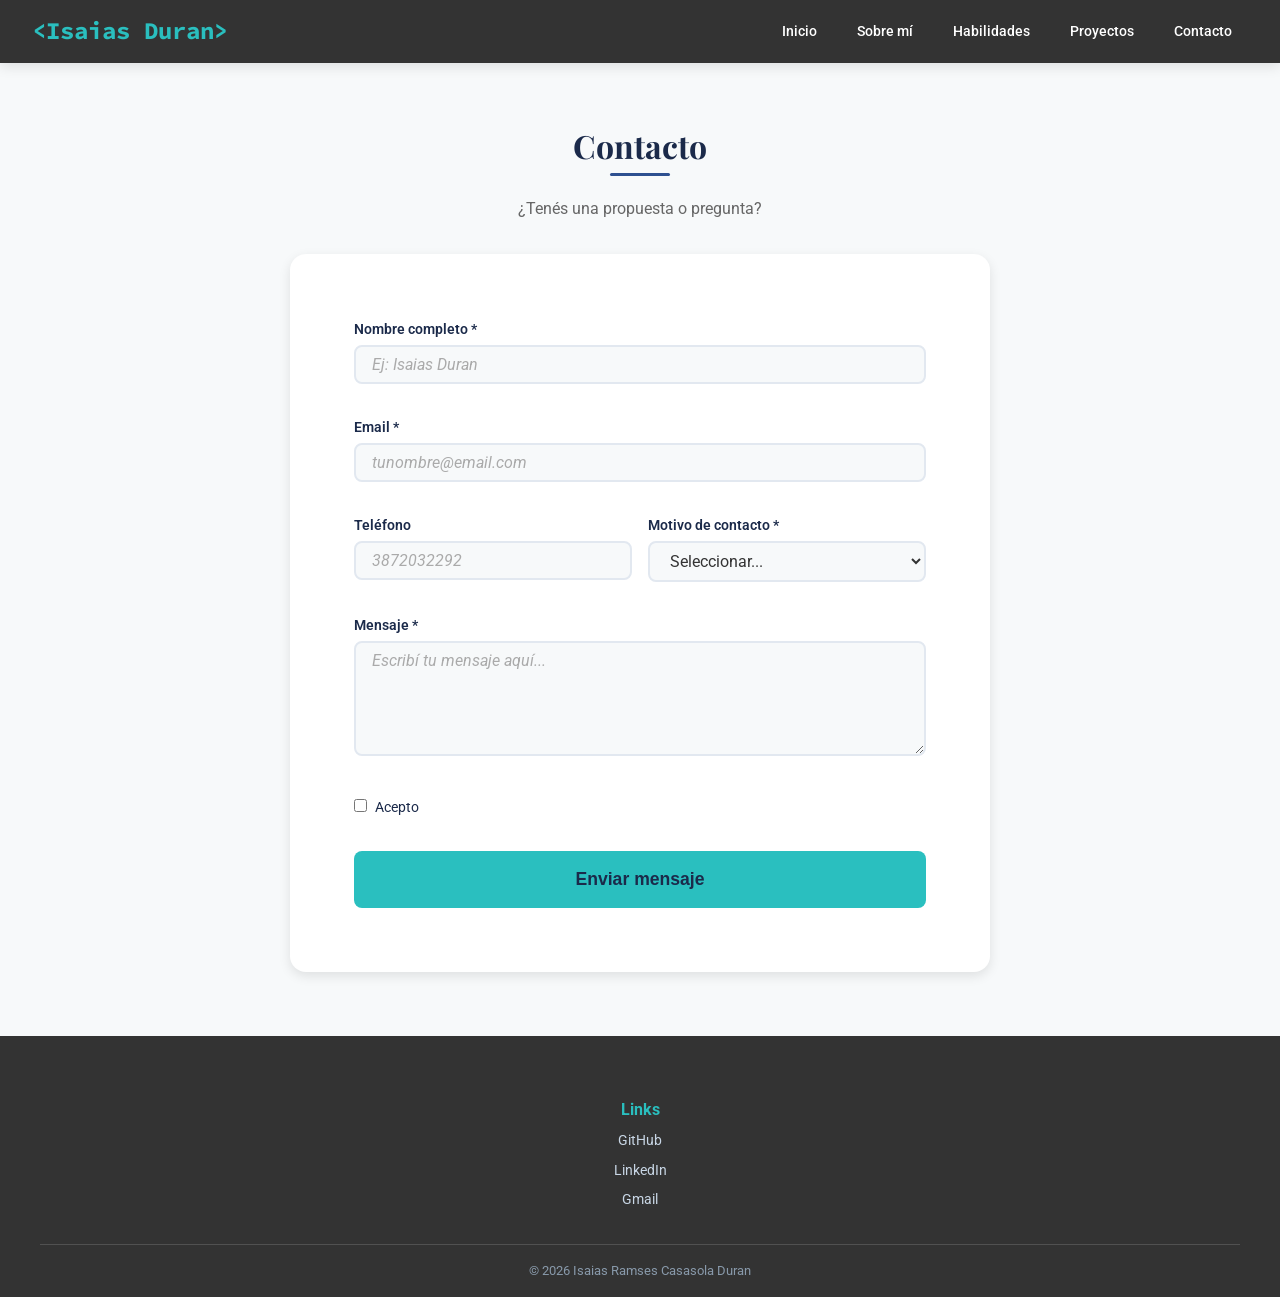
<file: contacto.html>
<!DOCTYPE html>
<html lang="es">
<head>

    <meta charset="UTF-8">
    <meta name="viewport" content="width=device-width, initial-scale=1.0">
    <title> Isaias Ramses Casasola Duran · Estudiante de Programación</title>
    <link rel="stylesheet" href="css/style.css">
    <link rel="preconnect" href="https://fonts.googleapis.com">
    <link rel="preconnect" href="https://fonts.gstatic.com" crossorigin>
    <link href="https://fonts.googleapis.com/css2?family=Roboto:ital,wght@0,100..900;1,100..900&display=swap" rel="stylesheet">
    <link href="https://fonts.googleapis.com/css2?family=Playfair+Display:wght@400;600;700&display=swap" rel="stylesheet">
    <link href="https://fonts.googleapis.com/css2?family=Source+Code+Pro:wght@400;600&display=swap" rel="stylesheet">
</head>
<body>
    <header class="site-header">

        <h1 class="logo"> 
            &lt;Isaias Duran&gt; 
        </h1>

        <nav class="navbar">
            <a href="index.html" class="nav-link">Inicio</a>
            <a href="#sobre-mi" class="nav-link">Sobre mí</a>
            <a href="#habilidades" class="nav-link">Habilidades</a>
            <a href="proyectos.html" class="nav-link">Proyectos</a>
            <a href="contacto.html"class="nav-link">Contacto</a>
        </nav>
    </header>
<main>
<section id="contacto" class="section">
            <h2 class="section-title">Contacto</h2>
            <p class="section-subtitle">
                ¿Tenés una propuesta o pregunta?
            </p>
            
            <form action="#" method="POST" class="contact-form">


                <div class="form-group">
                    <label for="nombre">Nombre completo *</label>
                    <input
                        type="text"
                        id="nombre"
                        name="nombre"
                        placeholder="Ej: Isaias Duran"
                        required
                        minlength="3"
                        maxlength="50"
                    >
                </div>

                <div class="form-group">
                    <label for="email">Email *</label>
                    <input
                        type="email"
                        id="email"
                        name="email"
                        placeholder="tunombre@email.com"
                        required
                    >
                </div>

                <div class="form-row">
                    <div class="form-group">
                        <label for="telefono">Teléfono</label>
                        <input
                            type="tel"
                            id="telefono"
                            name="telefono"
                            placeholder="3872032292"
                            pattern="[0-9]{10}"
                        >
                    </div>

                    <div class="form-group">
                        <label for="motivo">Motivo de contacto *</label>
                        <select id="motivo" name="motivo" required>
                            <option value="">Seleccionar...</option>
                            <option value="consulta">Consulta general</option>
                            <option value="propuesta">Propuesta laboral</option>
                            <option value="otro">Otro</option>
                        </select>
                    </div>
                </div>

                <div class="form-group">
                    <label for="mensaje">Mensaje *</label>
                    <textarea
                        id="mensaje"
                        name="mensaje"
                        rows="5"
                        placeholder="Escribí tu mensaje aquí..."
                        required
                        minlength="10"
                    ></textarea>
                </div>

                <div class="form-group">
                    <label class="checkbox-label">
                        <input type="checkbox" name="acepto" required>
                        Acepto
                    </label>
                </div>

                <button type="submit" class="btn btn-primary btn-full">
                    Enviar mensaje
                </button>

            </form>
        </section>
</main>
<footer class="site-footer">
        
            <div class="footer-section">
                <h3>Links</h3>
                <ul class="footer-links">
                    <li><a href="https://github.com/IsaiasDc2" target="_blank">GitHub</a></li>
                    <li><a href="https://linkedin.com" target="_blank">LinkedIn</a></li>
                    <li><a href="https://gmail.com" target="_blank">Gmail</a></li>
                </ul>
            </div>
        </div>

        <hr class="footer-divider">

        <p class="footer-copyright">
            &copy; 2026 Isaias Ramses Casasola Duran 

        </p>
    </footer>
</body>
</html>
</file>
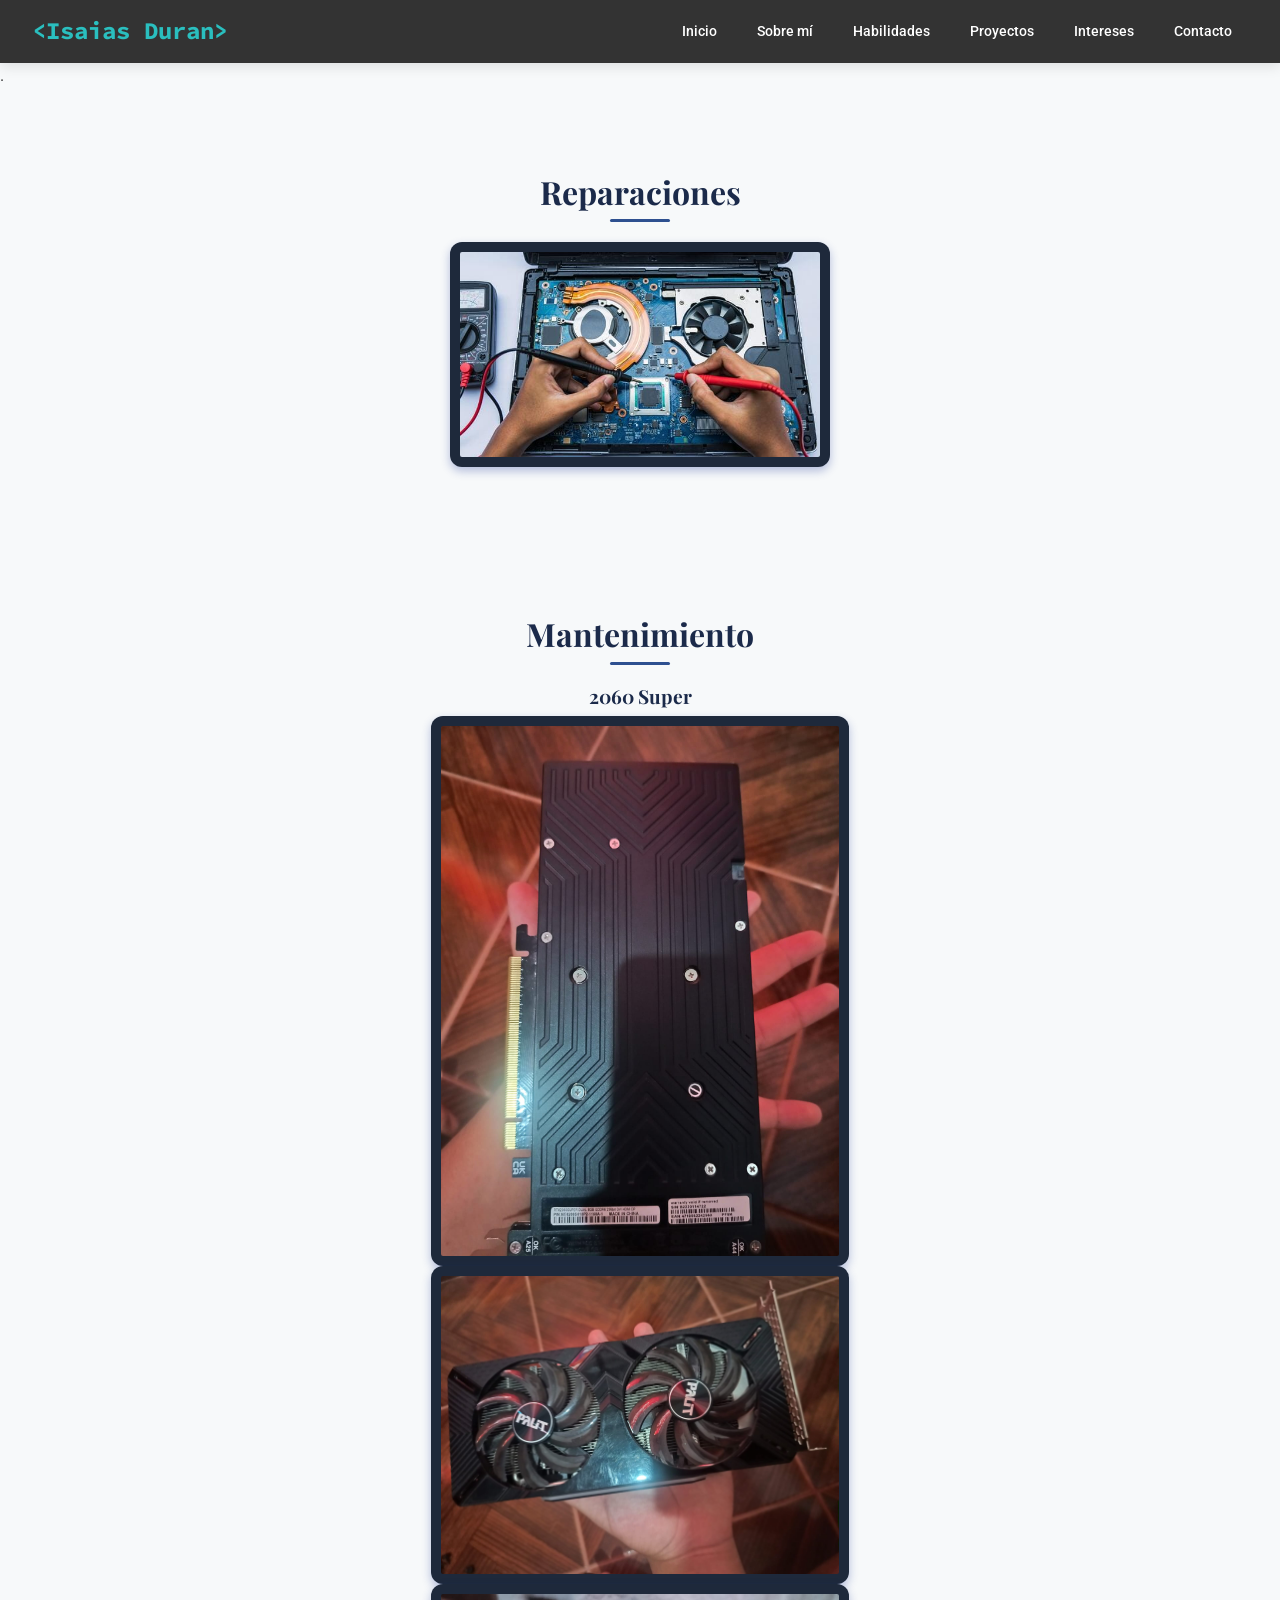
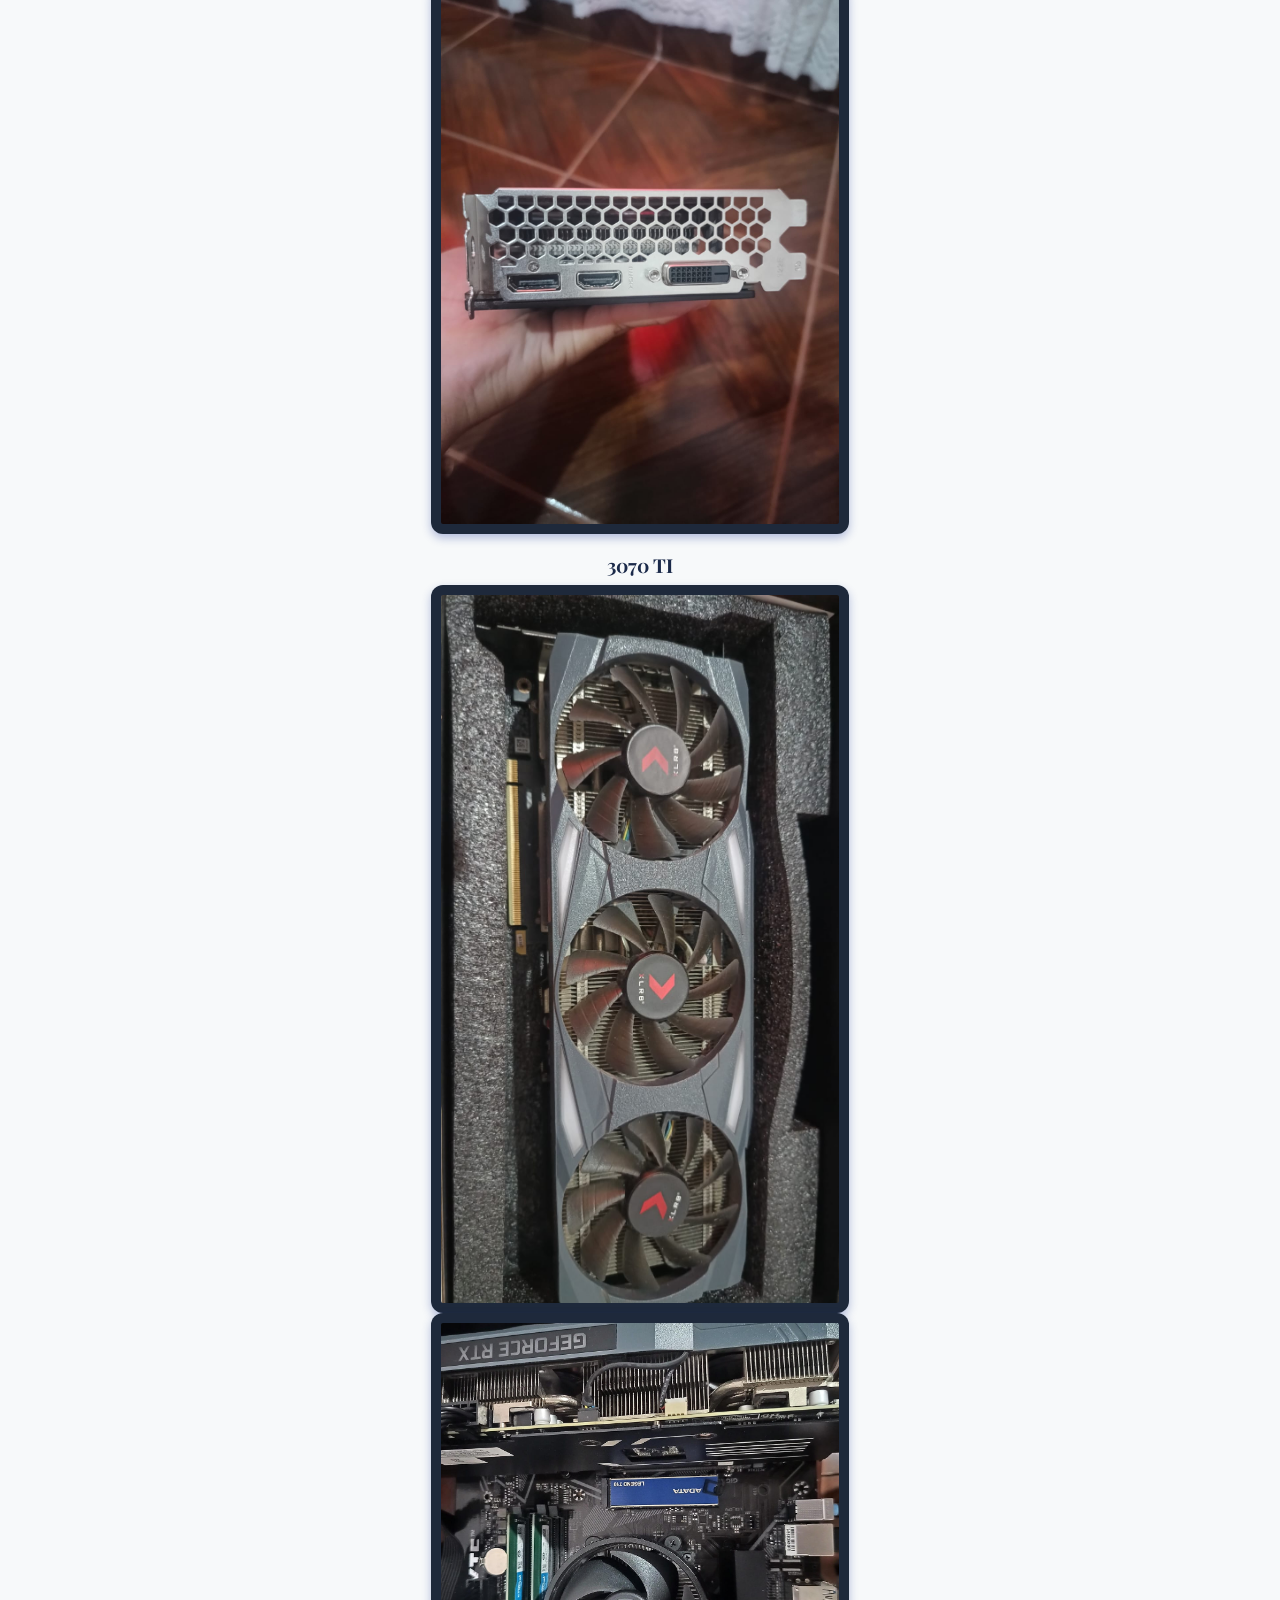
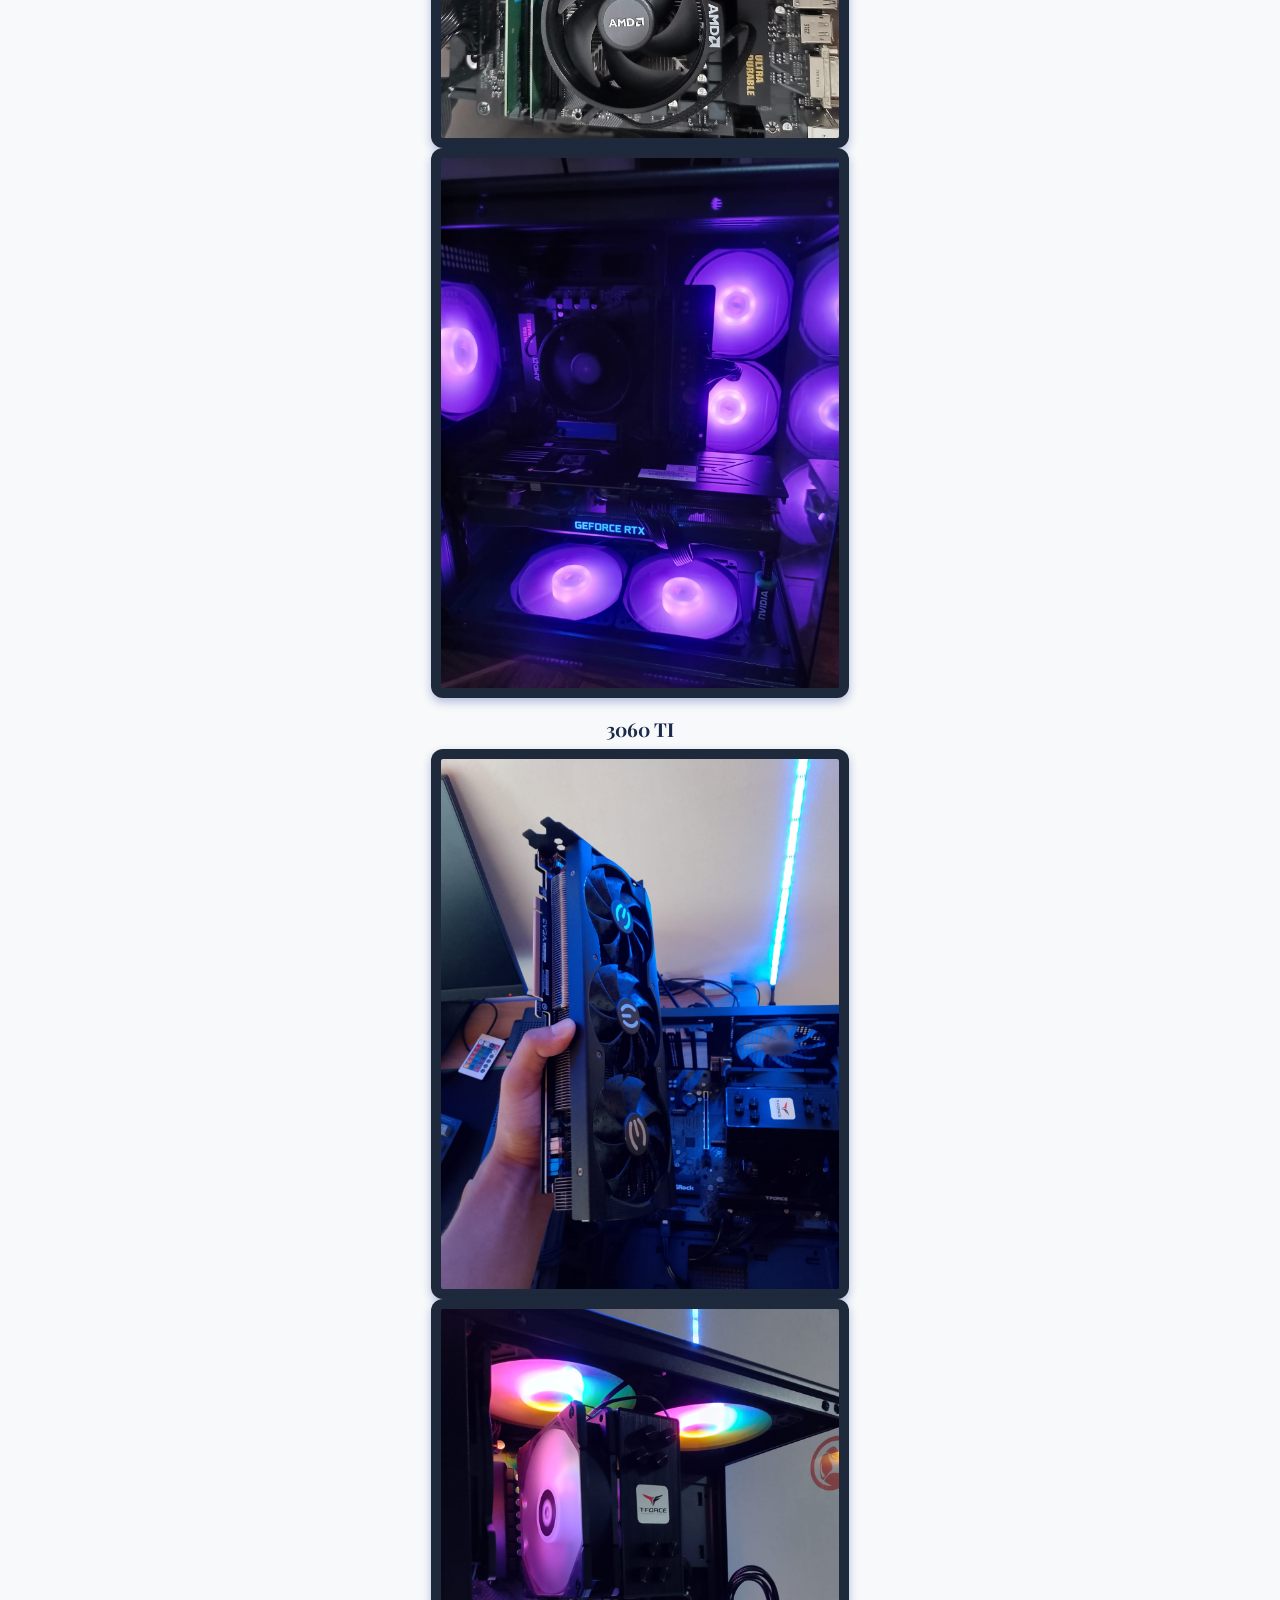
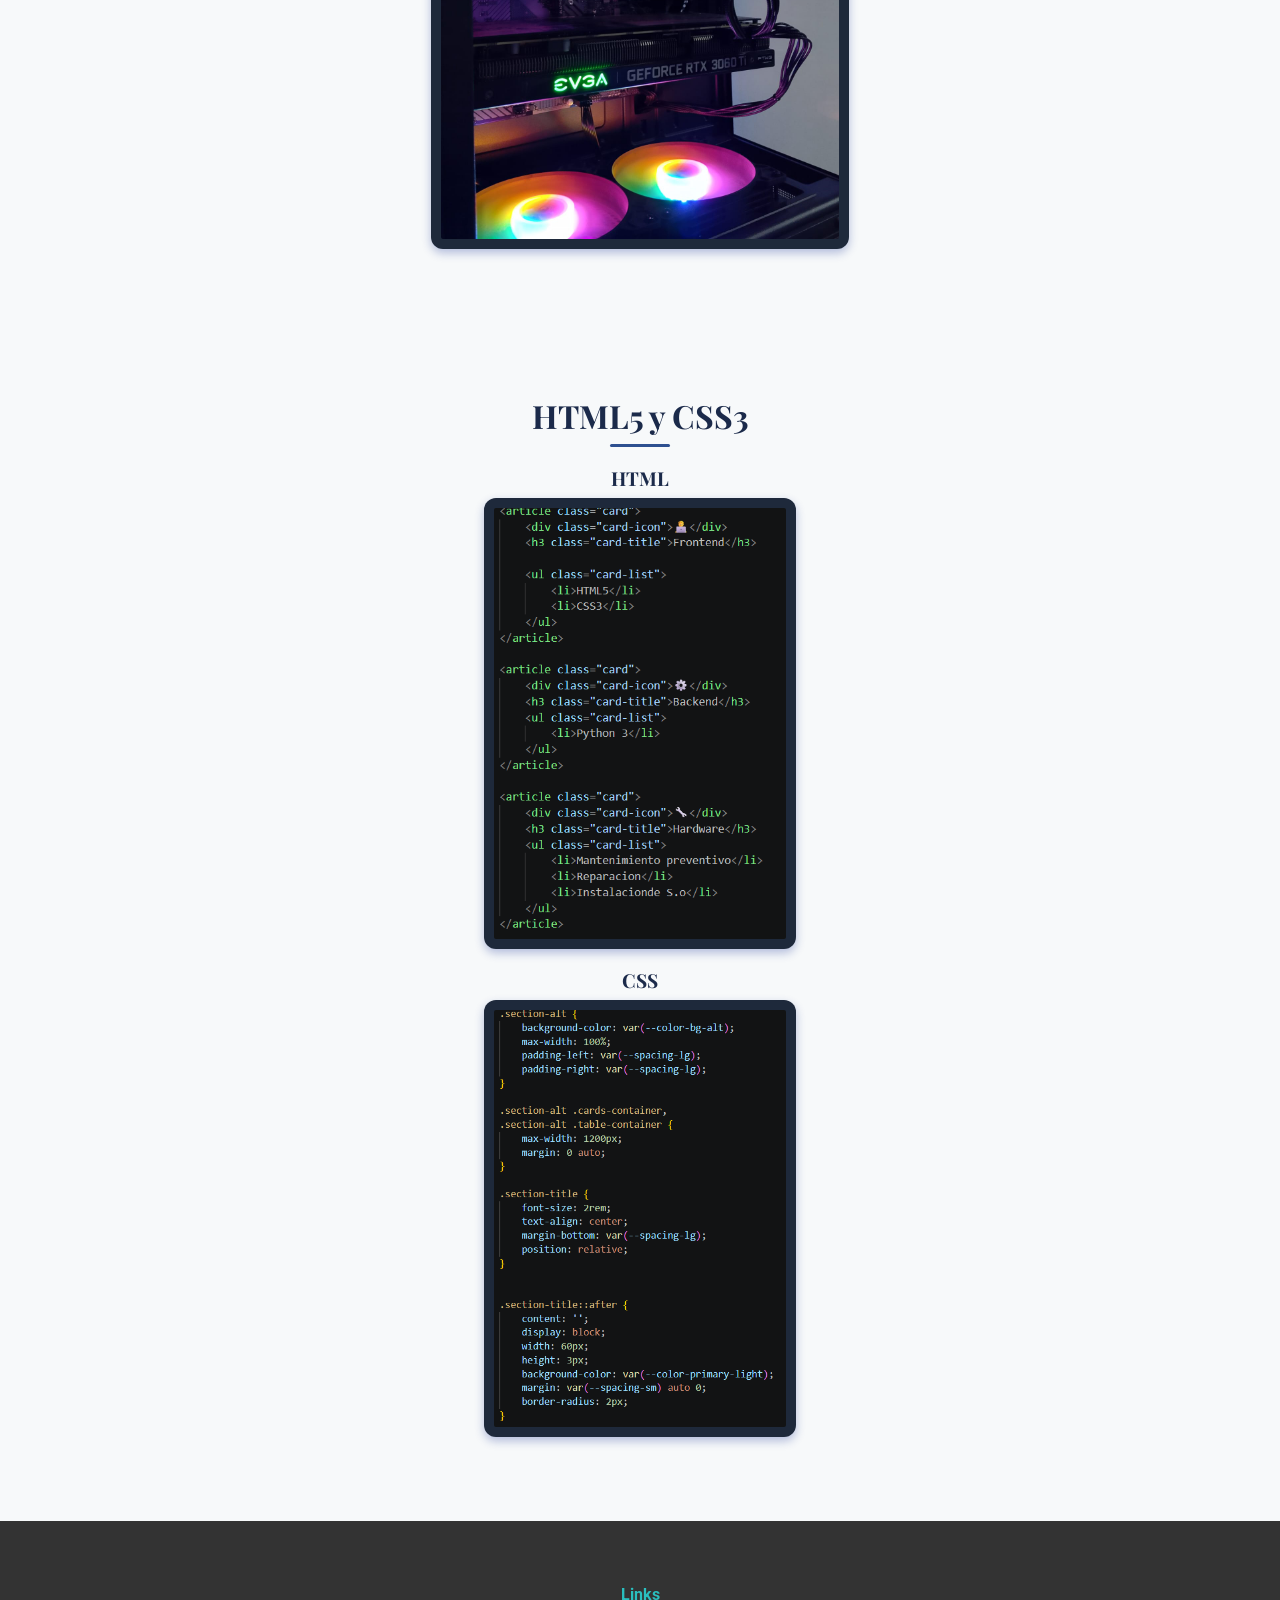
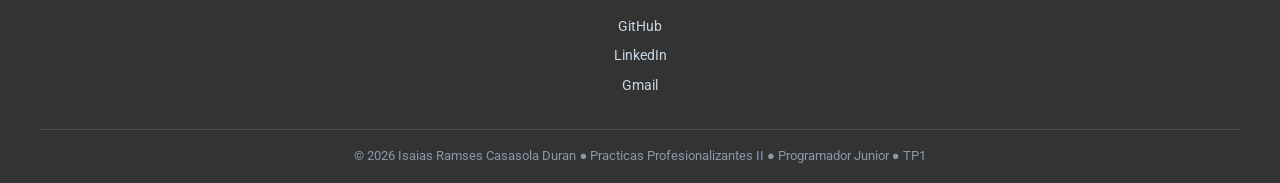
<file: proyectos.html>
<!DOCTYPE html>
<html lang="es">
<head>

    <meta charset="UTF-8">
    <meta name="viewport" content="width=device-width, initial-scale=1.0">
    <title> Isaias Ramses Casasola Duran · Estudiante de Analisis de Sistemas y desarrollo web</title>
    <link rel="stylesheet" href="css/style.css">
    <link rel="preconnect" href="https://fonts.googleapis.com">
    <link rel="preconnect" href="https://fonts.gstatic.com" crossorigin>
    <link href="https://fonts.googleapis.com/css2?family=Roboto:ital,wght@0,100..900;1,100..900&display=swap" rel="stylesheet">
    <link href="https://fonts.googleapis.com/css2?family=Playfair+Display:wght@400;600;700&display=swap" rel="stylesheet">
    <link href="https://fonts.googleapis.com/css2?family=Source+Code+Pro:wght@400;600&display=swap" rel="stylesheet">
</head>

<body>

    <header class="site-header">

        <h1 class="logo">
            &lt;Isaias Duran&gt;
        </h1>

        <nav class="navbar">
            <a href="index.html" class="nav-link">Inicio</a>
            <a href="#sobre-mi" class="nav-link">Sobre mí</a>
            <a href="#habilidades" class="nav-link">Habilidades</a>
            <a href="#proyectos" class="nav-link">Proyectos</a>
            <a href="#Intereses"class="nav-link">Intereses</a>
            <a href="contacto.html"class="nav-link">Contacto</a>
        </nav>
    </header>
.
    <main>
        
        <div class="gallery-container">
        <section id="Reparaciones" class="section">
            <h2 class="section-title">Reparaciones</h2>

            
            <img src="Imagenes/arreglandoilustrativo2.jpeg" alt="2060" style="max-width: 60%; height: auto;">
            

        </section>

        <section id="Reparaciones" class="section">
            <h2 class="section-title">Mantenimiento</h2>
            <h3 class="card-title">2060 Super</h3>
            <img src="Imagenes/2060 s1.jpeg" alt="2060" style="max-width: 60%; height: auto;">
            <img src="Imagenes/2060 s2.jpeg" alt="2060" style="max-width: 60%; height: auto;">
            <img src="Imagenes/2060 s3.jpeg" alt="2060" style="max-width: 60%; height: auto;">
            <h3 class="card-title">3070 TI</h3>
            <img src="Imagenes/mantenimiento placa 3070 ti.jpeg" alt="3070" style="max-width: 60%; height: auto;">
            <img src="Imagenes/testeando 3070 ti.jpeg" alt="3070" style="max-width: 60%; height: auto;">
            <img src="Imagenes/resultado3070.jpeg" alt="3070" style="max-width: 60%; height: auto;">

            <h3 class="card-title">3060 TI</h3>
            <img src="Componentes/3060 ti.jpeg" alt="css" style="max-width: 60%; height: auto;">
            <img src="Componentes/Fotopcmantenimiento.jpeg" alt="css" style="max-width: 60%; height: auto;">

        </section>

        <section id="Reparaciones" class="section">
            <h2 class="section-title">HTML5 y CSS3</h2>
            <h3 class="card-title">HTML</h3>
            <img src="Imagenes/Captura de pantalla 2026-04-08 041736.png" alt="html" style="max-width: 60%; height: auto;">
            <h3 class="card-title">CSS</h3>
            <img src="Imagenes/Captura de pantalla 2026-04-08 041829.png" alt="css" style="max-width: 60%; height: auto;">


        </section>

            
    </div>

        

    </main>

    <footer class="site-footer">
        
            <div class="footer-section">
                <h3>Links</h3>
                <ul class="footer-links">
                    <li><a href="https://github.com/IsaiasDc2" target="_blank">GitHub</a></li>
                    <li><a href="https://linkedin.com" target="_blank">LinkedIn</a></li>
                    <li><a href="https://gmail.com" target="_blank">Gmail</a></li>
                </ul>
            </div>
        </div>

        <hr class="footer-divider">

        <p class="footer-copyright">
            &copy; 2026 Isaias Ramses Casasola Duran ● Practicas Profesionalizantes II ● Programador Junior ● TP1

        </p>
    </footer>

</body>
</html>
</file>
<file: css/style.css>
:root{
    --color-primary: #1B2A4A;       
    --color-primary-light: #2E5090;
    --color-accent: #2ABFBF;       
    --color-text: #333333;          
    --color-text-light: #666666;    
    --color-bg: #F7F9FA;            
    --color-bg-alt: #EDF2F7;        
    --color-white: #FFFFFF;
    --color-border: #E2E8F0;        
    --color-success: #27AE60;       
    --color-warning: #F59E0B;       

    --font-body: 'Segoe UI', 'Roboto', Arial, sans-serif;
    --font-heading: 'Playfair Display', serif;
    --font-code: 'Source Code Pro', monospace;

    --spacing-xs: 0.25rem;   
    --spacing-sm: 0.5rem;    
    --spacing-md: 1rem;      
    --spacing-lg: 2rem;     
    --spacing-xl: 4rem;     

    --radius-sm: 4px;
    --radius-md: 8px;
    --radius-lg: 16px;
    --radius-full: 50%;      
    --shadow-sm: 0 1px 3px rgba(0, 0, 0, 0.08);
    --shadow-md: 0 4px 12px rgba(0, 0, 0, 0.1);
    --shadow-lg: 0 8px 24px rgba(0, 0, 0, 0.12);

    
    --transition: all 0.3s ease;
}

.roboto-uniquifier {
  font-family: "Roboto", sans-serif;
  font-optical-sizing: auto;
  font-weight: weight;
  font-style: normal;
  font-variation-settings:
    "wdth" 100;
}


*, *::before, *::after {
    box-sizing: border-box;  
    margin: 0;               
    padding: 0;              
}


body {
    font-family: var(--font-body);      
    font-size: 16px;                      
    line-height: 1.6;                     
    color: var(--color-text);             
    background-color: var(--color-bg);    
}


h1, h2, h3 {
    font-family: var(--font-heading);
    color: var(--color-primary);
    line-height: 1.2;  
}

img {
    max-width: 100%;      
    height: auto;          
    display: block;        
}

a {
    color: var(--color-primary-light);
    text-decoration: none;                
    transition: var(--transition);        
}

a:hover {
    color: var(--color-accent);
}

ul {
    list-style: none;
}

.site-header {
    display: flex;                        
    justify-content: space-between;       
    align-items: center;                  
    padding: var(--spacing-md) var(--spacing-lg);   
    background-color: var(--color-text);         
    position: sticky;                     
    top: 0;
    z-index: 100;                        
    box-shadow: var(--shadow-md);
}

.logo {
    font-family: var(--font-code);        
    font-size: 1.5rem;
    color: var(--color-accent);           
    font-weight: 700;
}

.navbar {
    display: flex;                        
    gap: var(--spacing-sm);               
}

.nav-link {
    color: var(--color-white);
    padding: var(--spacing-xs) var(--spacing-md);
    border-radius: var(--radius-md);
    font-weight: 500;
    font-size: 0.9rem;
    transition: var(--transition);
}


.nav-link:hover {
    background-color: rgba(5, 68, 110, 0.329);    
    color: var(--color-accent);
    transform: translateY(-2px);                     
}


.hero {
    
    background: linear-gradient(135deg, var(--color-primary) 0%, #2E4A6E 100%);
    color: var(--color-white);
    padding: var(--spacing-xl) var(--spacing-lg);
    text-align: center;
    min-height: 60vh;                     
    display: flex;                        
    align-items: center;                  
    justify-content: center;              
}

.hero-greeting {
    font-size: 1.2rem;
    color: var(--color-accent);
    margin-bottom: var(--spacing-xs);
    letter-spacing: 2px;                  
    text-transform: uppercase;            
}

.hero-name {
    font-size: 3.5rem;
    color: var(--color-white);
    margin-bottom: var(--spacing-md);
    
    text-shadow: 0 2px 4px rgba(0, 0, 0, 0.3);
}

.hero-role {
    font-size: 1.3rem;
    margin-bottom: var(--spacing-sm);
    color: #C8D6E5;
}

.hero-description {
    font-size: 1.1rem;
    color: #A0B4C8;
    margin-bottom: var(--spacing-lg);
    max-width: 600px;
    margin-left: auto;                    
    margin-right: auto;
}

.hero-description em {
    color: var(--color-accent);
    font-style: normal;                   
    font-weight: 600;
}

.btn {
    display: inline-block;
    padding: var(--spacing-sm) var(--spacing-lg);
    border-radius: var(--radius-md);
    font-weight: 600;
    font-size: 1rem;
    cursor: pointer;
    transition: var(--transition);
    border: 2px solid transparent;
    text-align: center;
}


.btn-primary {
    background-color: var(--color-accent);
    color: var(--color-primary);
}

.btn-primary:hover {
    background-color: #24A8A8;            
    color: var(--color-white);
    transform: translateY(-3px);          
    box-shadow: var(--shadow-lg);        
}

.btn-secondary {
    background-color: transparent;
    color: var(--color-white);
    border-color: var(--color-white);
    margin-left: var(--spacing-md);
}

.btn-secondary:hover {
    background-color: var(--color-white);
    color: var(--color-primary);
}


.btn-small {
    padding: var(--spacing-xs) var(--spacing-md);
    font-size: 0.85rem;
    background-color: var(--color-primary);
    color: var(--color-white);
}

.btn-small:hover {
    background-color: var(--color-accent);
    color: var(--color-primary);
}


.btn-full {
    width: 100%;
    padding: var(--spacing-md);
    font-size: 1.1rem;
}


.section {
    padding: var(--spacing-xl) var(--spacing-lg);
    max-width: 1200px;                    
    margin: 0 auto;                       
}

.section-alt {
    background-color: var(--color-bg-alt);
    max-width: 100%;                      
    padding-left: var(--spacing-lg);
    padding-right: var(--spacing-lg);
}

.section-alt .cards-container,
.section-alt .table-container {
    max-width: 1200px;
    margin: 0 auto;
}

.section-title {
    font-size: 2rem;
    text-align: center;
    margin-bottom: var(--spacing-lg);
    position: relative;
}


.section-title::after {
    content: '';                           
    display: block;
    width: 60px;
    height: 3px;
    background-color: var(--color-primary-light);
    margin: var(--spacing-sm) auto 0;
    border-radius: 2px;
}

.section-subtitle {
    text-align: center;
    color: var(--color-text-light);
    margin-bottom: var(--spacing-lg);
    max-width: 600px;
    margin-left: auto;
    margin-right: auto;
}

.about-container {
    display: flex;
    gap: var(--spacing-xl);
    align-items: flex-start;
}


.about-photo {
    flex-shrink: 0;                        
    text-align: center;
}

.profile-img {
    width: 250px;
    height: 250px;
    border-radius: var(--radius-full);     
    object-fit: cover;                     
    border: 4px solid var(--color-text);
    box-shadow: var(--shadow-lg);
}

.about-photo figcaption {
    margin-top: var(--spacing-sm);
    font-size: 0.85rem;
    color: var(--color-primary);
    font-style: italic;
}

.about-text p {
    margin-bottom: var(--spacing-md);
}


.cards-container {
    display: flex;
    flex-wrap: wrap;                     
    gap: var(--spacing-lg);                
    justify-content: center;
}

.card {
    flex: 1 1 280px;                       
    max-width: 350px;                     
    background-color: var(--color-white);
    border-radius: var(--radius-lg);
    padding: var(--spacing-lg);
    box-shadow: var(--shadow-sm);
    border: 1px solid var(--color-border);
    transition: var(--transition);
    text-align: center;
}


.card:hover {
    transform: translateY(-6px);           
    box-shadow: var(--shadow-lg);          
    border-color: var(--color-accent);     
}

.card-icon {
    font-size: 2.5rem;
    margin-bottom: var(--spacing-md);
}

.card-title {
    font-size: 1.2rem;
    margin-bottom: var(--spacing-sm);
}

.card-list {
    text-align: left;
    padding-left: var(--spacing-md);
}

.card-list li {
    padding: var(--spacing-xs) 0;
    color: var(--color-text-light);
    font-size: 0.95rem;
    position: relative;
    padding-left: var(--spacing-md);
}


.card-list li::before {
    content: '▸';                          
    color: var(--color-accent);
    position: absolute;
    left: 0;
    font-weight: bold;
}


.card-project {
    padding: 0;                            
    overflow: hidden;                     
    text-align: left;
}

.card-img {
    width: 100%;
    height: 200px;
    object-fit: cover;                     
    transition: var(--transition);
}


.card-project:hover .card-img {
    transform: scale(1.05);                
}

.card-body {
    padding: var(--spacing-lg);
}

.card-text {
    color: var(--color-text-light);
    font-size: 0.9rem;
    margin-bottom: var(--spacing-md);
}


.card-tags {
    display: flex;
    flex-wrap: wrap;
    gap: var(--spacing-xs);
    margin-bottom: var(--spacing-md);
}

.tag {
    background-color: var(--color-bg-alt);
    color: var(--color-primary-light);
    padding: 2px 10px;
    border-radius: var(--radius-sm);
    font-size: 0.8rem;
    font-weight: 500;
}

.table-container {
    overflow-x: auto;                      
}

.data-table {
    width: 100%;
    max-width: 900px;
    margin: 0 auto;
    border-collapse: collapse;             
    background-color: var(--color-white);
    border-radius: var(--radius-md);
    overflow: hidden;
    box-shadow: var(--shadow-sm);
}
.data-table th {
    background-color: var(--color-primary);
    color: var(--color-white);
    padding: var(--spacing-md);
    text-align: left;
    font-weight: 600;
    font-size: 0.9rem;
}

.data-table td {
    padding: var(--spacing-md);
    border-bottom: 1px solid var(--color-border);
    font-size: 0.9rem;
}


.data-table tbody tr:nth-child(even) {
    background-color: var(--color-bg);
}

.data-table tbody tr:hover {
    background-color: rgba(42, 191, 191, 0.08);
}

.badge {
    padding: 2px 12px;
    border-radius: var(--radius-sm);
    font-size: 0.8rem;
    font-weight: 600;
}

.badge-done {
    background-color: #E8F5E9;
    color: var(--color-success);
}

.badge-progress {
    background-color: #E3F2FD;
    color: var(--color-primary-light);
}

.badge-pending {
    background-color: #FFF8E1;
    color: var(--color-warning);
}


.contact-form {
    max-width: 700px;
    margin: 0 auto;
    background-color: var(--color-white);
    padding: var(--spacing-xl);
    border-radius: var(--radius-lg);
    box-shadow: var(--shadow-md);
}

.form-group {
    margin-bottom: var(--spacing-lg);
}


.form-row {
    display: flex;
    gap: var(--spacing-md);
}

.form-row .form-group {
    flex: 1;                               
}


.contact-form label {
    display: block;
    font-weight: 600;
    margin-bottom: var(--spacing-xs);
    color: var(--color-primary);
    font-size: 0.9rem;
}

.contact-form input,
.contact-form select,
.contact-form textarea {
    width: 100%;
    padding: var(--spacing-sm) var(--spacing-md);
    border: 2px solid var(--color-border);
    border-radius: var(--radius-md);
    font-family: var(--font-body);
    font-size: 1rem;
    color: var(--color-text);
    background-color: var(--color-bg);
    transition: var(--transition);
}


.contact-form input:focus,
.contact-form select:focus,
.contact-form textarea:focus {
    outline: none;                         
    border-color: var(--color-accent);     
    box-shadow: 0 0 0 3px rgba(42, 191, 191, 0.2);  
    background-color: var(--color-white);
}

.contact-form input::placeholder,
.contact-form textarea::placeholder {
    color: #AAA;
    font-style: italic;
}

.checkbox-label {
    display: flex !important;
    align-items: flex-start;
    gap: var(--spacing-sm);
    font-weight: 400 !important;
    font-size: 0.9rem;
    cursor: pointer;
}

.checkbox-label input[type="checkbox"] {
    width: auto;                           
    margin-top: 3px;
    cursor: pointer;
}

.form-note {
    text-align: center;
    font-size: 0.8rem;
    color: var(--color-text-light);
    margin-top: var(--spacing-md);
    font-style: italic;
}


.site-footer {
    background-color: var(--color-text);
    color: #C8D6E5;
    padding: var(--spacing-xl) var(--spacing-lg) var(--spacing-md);
}


.footer-content {
    display: flex;
    flex-direction: column;   
    align-items: center;      
    text-align: center;       
    gap: var(--spacing-xl);
    max-width: 1200px;
    margin: 0 auto;
}
.footer-section {
    width: 100%;          
    text-align: center;   
}

.footer-section h3 {
    color: var(--color-accent);
    font-family: var(--font-body);
    font-size: 1rem;
    margin-bottom: var(--spacing-sm);
}

.footer-section p {
    font-size: 0.9rem;
    margin-bottom: var(--spacing-xs);
}


.footer-links li {
    margin-bottom: var(--spacing-xs);
}

.footer-links a {
    color: #C8D6E5;
    font-size: 0.9rem;
}

.footer-links a:hover {
    color: var(--color-accent);
}
.footer-divider {
    border: none;
    border-top: 1px solid rgba(255, 255, 255, 0.15);
    margin: var(--spacing-lg) auto var(--spacing-md);
    max-width: 1200px;
}

.footer-copyright {
    text-align: center;
    font-size: 0.8rem;
    color: #8899AA;
    max-width: 1200px;
    margin: 0 auto;
}

@media (max-width: 768px) {
    
    .site-header {
        flex-direction: column;
        gap: var(--spacing-sm);
        padding: var(--spacing-sm) var(--spacing-md);
    }

    .navbar {
        flex-wrap: wrap;
        justify-content: center;
    }

    .nav-link {
        font-size: 0.8rem;
        padding: var(--spacing-xs) var(--spacing-sm);
    }

    
    .hero-name {
        font-size: 2.2rem;
    }

    .hero {
        padding: var(--spacing-lg) var(--spacing-md);
        min-height: 50vh;
    }

    
    .about-container {
        flex-direction: column;
        align-items: center;
        text-align: center;
    }

    .profile-img {
        width: 180px;
        height: 180px;
    }

    
    .card {
        max-width: 100%;
    }

    
    .section {
        padding: var(--spacing-lg) var(--spacing-md);
    }

    
    .form-row {
        flex-direction: column;
    }

    
    .footer-content {
        flex-direction: column;
        text-align: center;
    }

    
    .btn-secondary {
        margin-left: 0;
        margin-top: var(--spacing-sm);
    }
}
@media (min-width: 1024px) {
    .section {
        max-width: 1200px;
        margin: 0 auto;
    }
}


@media (min-width: 1440px) {
    .section {
        max-width: 1400px;
    }
}
.gallery-container {
    display: grid;
    grid-template-columns: 1fr;
    justify-items: center;   
    align-items: center;    
    gap: 20px;
    max-width: 800px;
    margin: 0 auto;
    padding: 20px;
}
.gallery-container img {
    width: auto;           
    max-width: 500px;
    height: auto;

    display: block;
    margin: 0 auto;        
    
    background-color: #1e293b;
    padding: 10px;
    border-radius: 12px;
    box-shadow: 0 4px 10px rgba(19, 45, 148, 0.3);
}


.gallery-container img:hover {
    transform: scale(1.05);
}


.section-title {
    text-align: center;
    margin-bottom: 20px;
}

.card-title {
    grid-column: 1 / -1;
    text-align: center;
    margin-top: 20px;
}
.layout {
    display: grid;
    grid-template-areas:
        "header header"
        "sidebar main"
        "footer footer";
}
</file>
